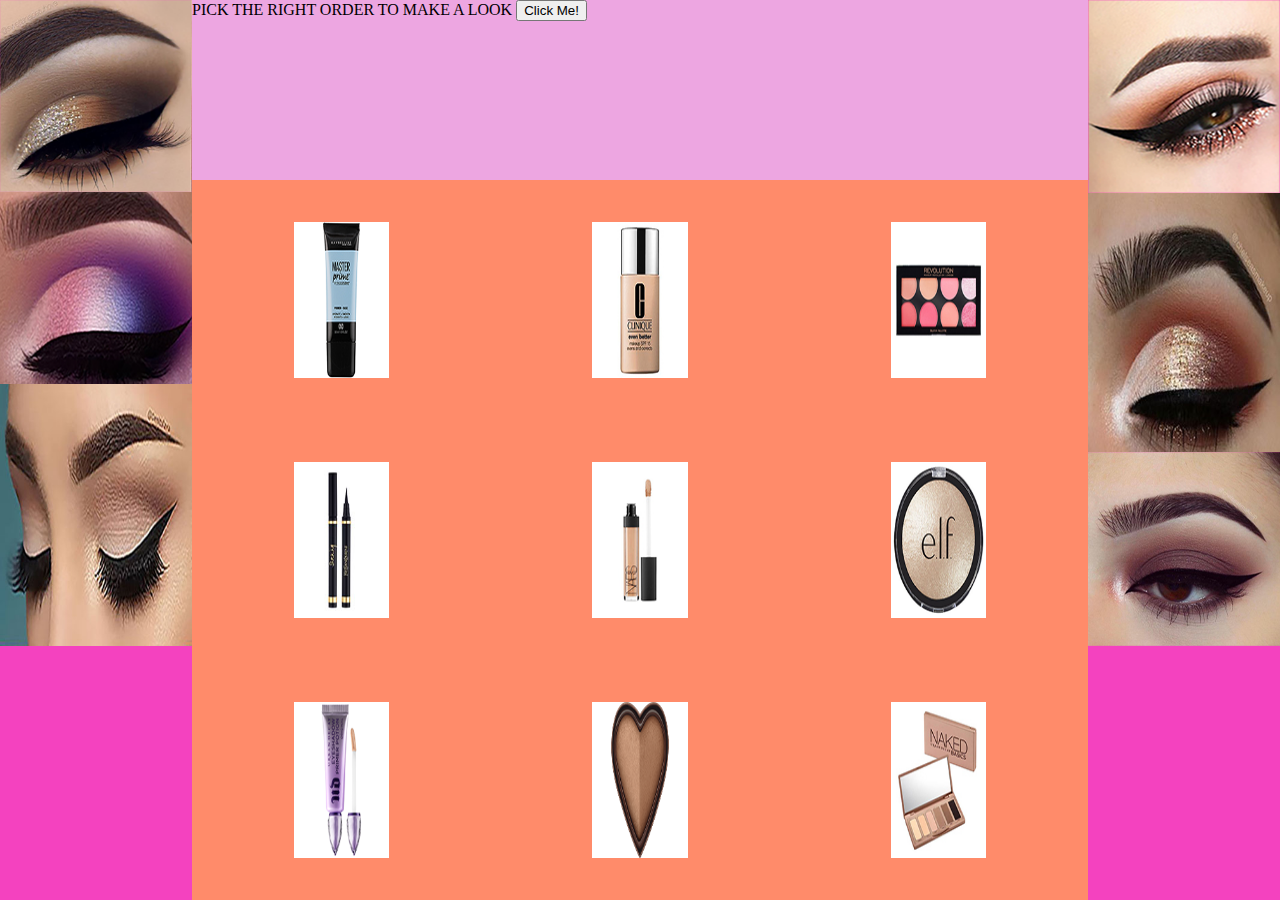
<file: caitlyn/index.html>
<html>

	<head>
		<title> phase3</title>
		
		<link rel="stylesheet" href="style.css" />
	</head>
	<body>
		<div class="pink">
			<img src="images/makeup3.png"class="restrict-size" onclick="hint1(this)" />
			<img src="images/makeup2.png" class="restrict-size" onclick="hint2(this)"/>
			<img src="images/pink-makeup.jpg"class="restrict-size" onclick="hint3(this)" />
			
		</div>
		<div class="blue">
			<div class="top">PICK THE RIGHT ORDER TO MAKE A LOOK
				<button type="button" onclick="checkColors()">Click Me!</button>
				<a href="lili/index.html"><img src="images/lip_key.gif" class= "hide" id="key" ></a>
			</div>
			<div class="pic-holder">
			<div class="col">
				<div class="orange">
					<div class="block">
						<img src="images/primer2.png"class="restrict-size" id="light1" onclick= "opaque(this)" />
					</div>
				</div>
				<div class="orange">
					<div class="block">
						<img src="images/eyeliner.jpg" class="restrict-size" id="light6" onclick= "opaque(this)"/>
					</div>
				</div>
				<div class="orange">
					<div class="block">
						<img src="images/eye-primer2.png" class="restrict-size" id="light4" onclick= "opaque(this)" />
					</div>
				</div>
			</div>
			<div class="col">
			<div class="orange">
					<div class="block">
						<img src="images/foundation.jpg" class="restrict-size" id="light2" onclick= "opaque(this)"/>
					</div>
				</div>
				<div class="orange">
					<div class="block">
						<img src="images/counselor.jpg" class="restrict-size" id="light3" onclick= "opaque(this)" />
					</div>
				</div>
				<div class="orange">
					<div class="block">
						<img src="images/bronzer.png"class="restrict-size" id="light7" onclick= "opaque(this)" />
					</div>
				</div>
			</div>
			<div class="col">
				<div class="orange">
					<div class="block">
						<img src="images/blush.jpg" class="restrict-size" id="light8" onclick= "opaque(this)"/>
					</div>
				</div>
				<div class="orange">
					<div class="block">
						<img src="images/elf2.png" class="restrict-size" id="light9" onclick= "opaque(this)" />
					</div>
				</div>
				<div class="orange">
					<div class="block">
						<img src="images/urban.jpg" class="restrict-size" id="light5" onclick= "opaque(this)"/>
					</div>
				</div>
			</div>
			</div>
		
		
		
		
		</div>
		<div class="pink">
			<img src="images/pink-gold2.png" class="restrict-size"onclick="hint4(this)" />
			<img src="images/red.jpg" class="restrict-size" onclick="hint5(this)"/>
			<img src="images/dark-pink2.png" class="restrict-size" onclick="hint6(this)" />
		</div>
		<script src="script.js"></script>
		
    </body>
  
</html>
</file>
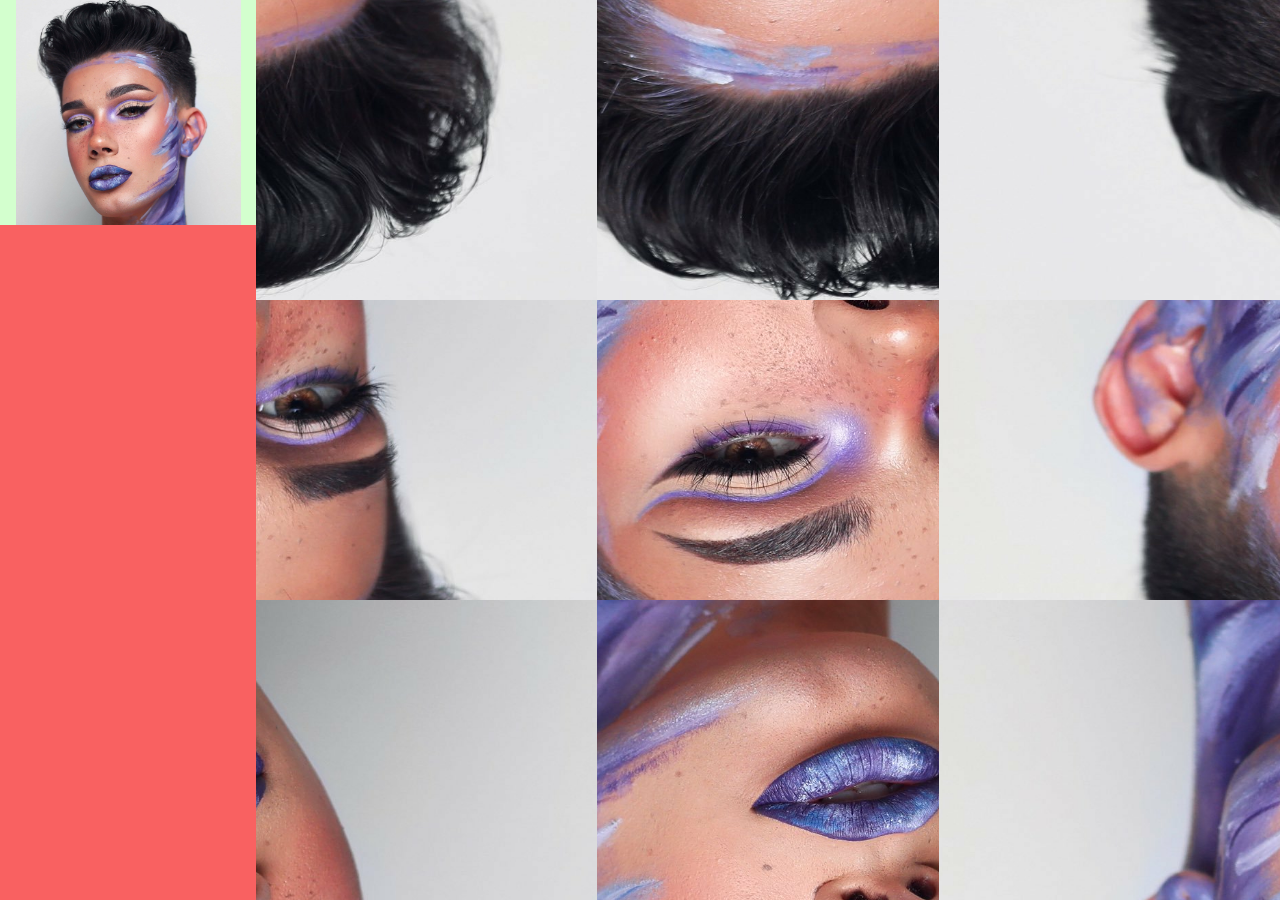
<file: images/index.html>
<!-- notice how both the opening <html> tag and the closing </html> tag are NOT indented so you can clearly see the start and end of the code -->
<html>
	
	<!-- the <head> section is for all the information that is needed by the browser but does NOT show up on the page -->
	<head>
		<meta charset="utf-8">
		<meta name="viewport" content="width=device-width, initial-scale=1">
		<title>Phase 4</title>
		<link rel="stylesheet" href="style.css" />
	</head>
	<!-- the <body> section is for all the content that is actually displayed on the page -->
	<body>
		<div class="square-div pink">
			<div class="block3 blue center-content"><img class="restrict-img-size" src="james_square.png" alt="Charles"></div>
			<div class="row red"></div>
		</div>
		<div class="block-div purple">
			<div class="block2 violet"><img class="restrict-img-size picture" src="1.png" alt="Charles"></div>
			<div class="block pink"><img class="restrict-img-size picture" src="4.png" alt="Charles"></div>
			<div class="block purple"><img class="restrict-img-size picture" src="7.png" alt="Charles"></div>
		</div>
		<div class="block-div violet">
			<div class="block2 slate"><img class="restrict-img-size picture" src="2.png" alt="Charles"></div>
			<div class="block blue"><img class="restrict-img-size picture" src="5.png" alt="Charles"></div>
			<div class="block violet"><img class="restrict-img-size picture" src="8.png" alt="Charles"></div>
		</div>
		<div class="block-div slate">
			<div class="block2 violet"><img class="restrict-img-size picture" src="3.png" alt="Charles"></div>
			<div class="block purple"><img class="restrict-img-size picture" src="6.png" alt="Charles"></div>
			<div class="block slate"><img class="restrict-img-size picture" src="9.png" alt="Charles"></div> 
		</div>
	</body>
</html>
</file>
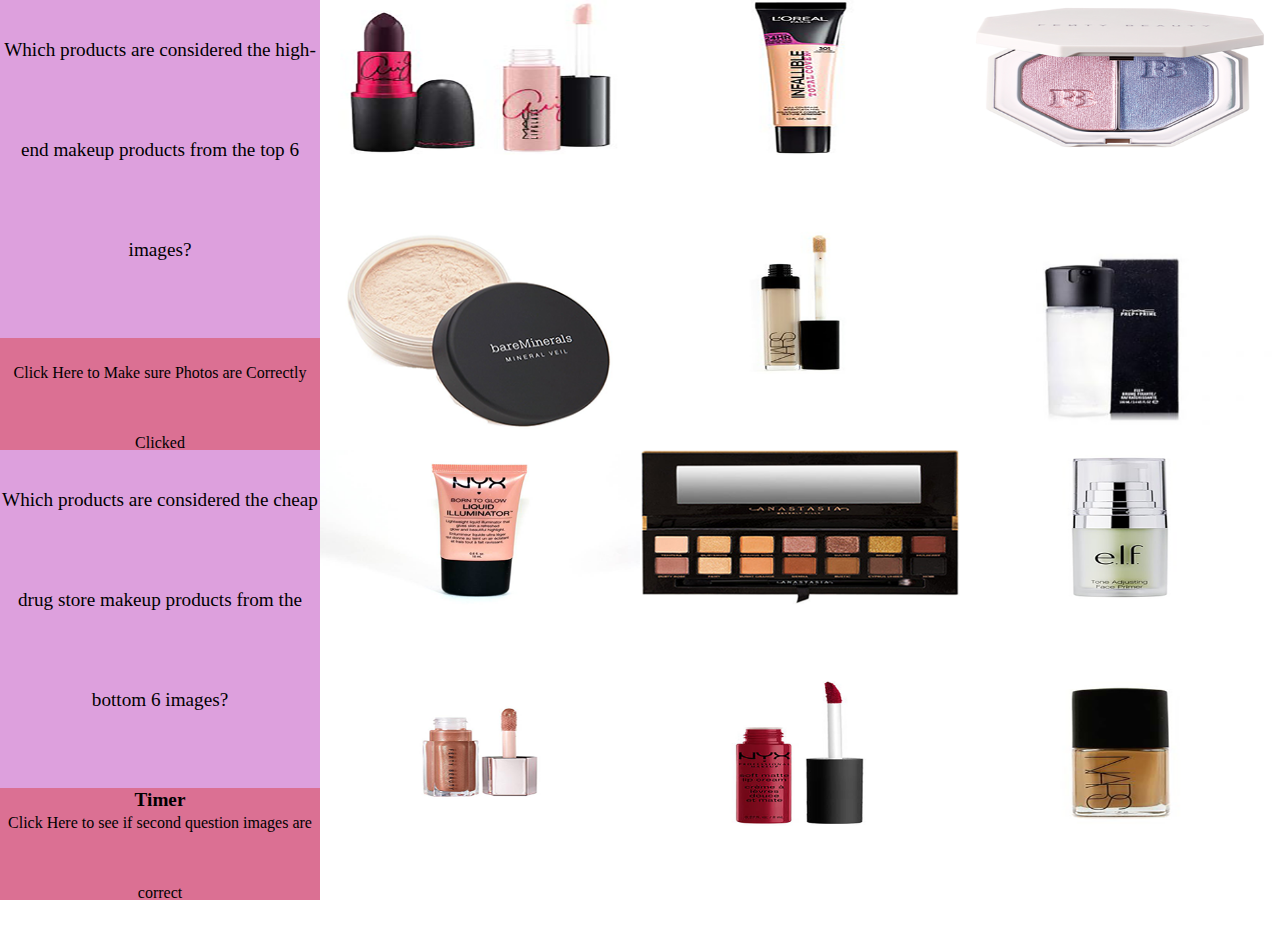
<file: lili/index.html>
<!-- notice how both the opening <html> tag and the closing </html> tag are NOT indented so you can clearly see the start and end of the code -->
<html>
	
	<!-- the <head> section is for all the information that is needed by the browser but does NOT show up on the page -->
	<head>
		<meta charset="utf-8">
		<meta name="viewport" content="width=device-width, initial-scale=1">
		<title>Escape Room</title>
		<link rel="stylesheet" href="style.css" />
	</head>
	<!-- the <body> section is for all the content that is actually displayed on the page -->
	<body>
		<div class="square-div pink">
			<div class="block blue c">Which products are considered the high-end makeup products from the top 6 images?</div>
			<div class="row red" onclick="checkColors()"><center>Click Here to Make sure Photos are Correctly Clicked</center></div>
			<div class="block blue c"><center>Which products are considered the cheap drug store makeup products from the bottom 6 images?</center><b><div id="some_div">Timer</div></b></div>
			<div class="row red" onclick="checkColors2()"><a href="http://google.com"><img src="images/lips.gif" class="hide restrict-img-size" id="key"></a><center>Click Here to see if second question images are correct</center></div>
		</div>
		<div class="block-div purple">
			<div class="block2 gold center-context"><img class="restrict-img-size" src="images/highend.png" alt="Mac Lipstick" id="mac" onclick="playSound(this)"></div>
			<div class="box pink center-context"><img class="strech" src="images/bare.png" alt="Bare Minerals" onclick="playSound2()"></div>
			<div class="block2 gold center-context"><img class="restrict-img-size" src="images/nyx.png" alt="Nyx" onclick="playSound2()"></div>
			<div class="box pink center-context"><img class="restrict-img-size" src="images/fentygloss.png" alt="gloss" id="Fenty" onclick="playSound(this)"></div>
		</div>
		<div class="block-div gold">
			<div class="block2 slate center-context"><img class="restrict-img-size" src="images/loreal1.png" alt="Loreal" onclick="playSound2()"></div>
			<div class="box gold center-context"><img class="restrict-img-size" src="images/nars.png" alt="Nars" id="Nars" onclick="playSound(this)"></div>
			<div class="block2 slate center-context"><img class="restrict-img-size" src="images/anastasia.png" alt="Anastasia" id="Anastasia" onclick="playSound(this)"></div>
			<div class="box gold"><img class="restrict-img-size" src="images/nyxlip.png" alt="Nyx1" onclick="playSound2()"></div>
		</div>
		<div class="block-div slate">
			<div class="block2 purple center-context"><img class="restrict-img-size" src="images/fenty1.png" alt="Fenty2" id="Fenty2" onclick="playSound(this)"></div>
			<div class="box gold center-context"><img class="strech" src="images/setting.png" alt="Setting Spray" id="Setting" onclick="playSound(this)"></div>
			<div class="block2 purple center-context"><img class="restrict-img-size" src="images/elf.png" alt="Elf" id="Elf" onclick="playSound2()"></div>
			<div class="box gold center-context"><img class="restrict-img-size" src="images/nars1.png" alt="Nars2" id="Nars2" onclick="playSound(this)"></div>
		</div>
		<audio src="sounds/correctsound.mp3" type="audio/mp3" id="Correct Answer"></audio>
		<audio src="sounds/wrongsound.mp3" type="audio/mp3" id="Wrong Answer"></audio>
		<script src="script.js"></script>
	</body>
</html>
</file>
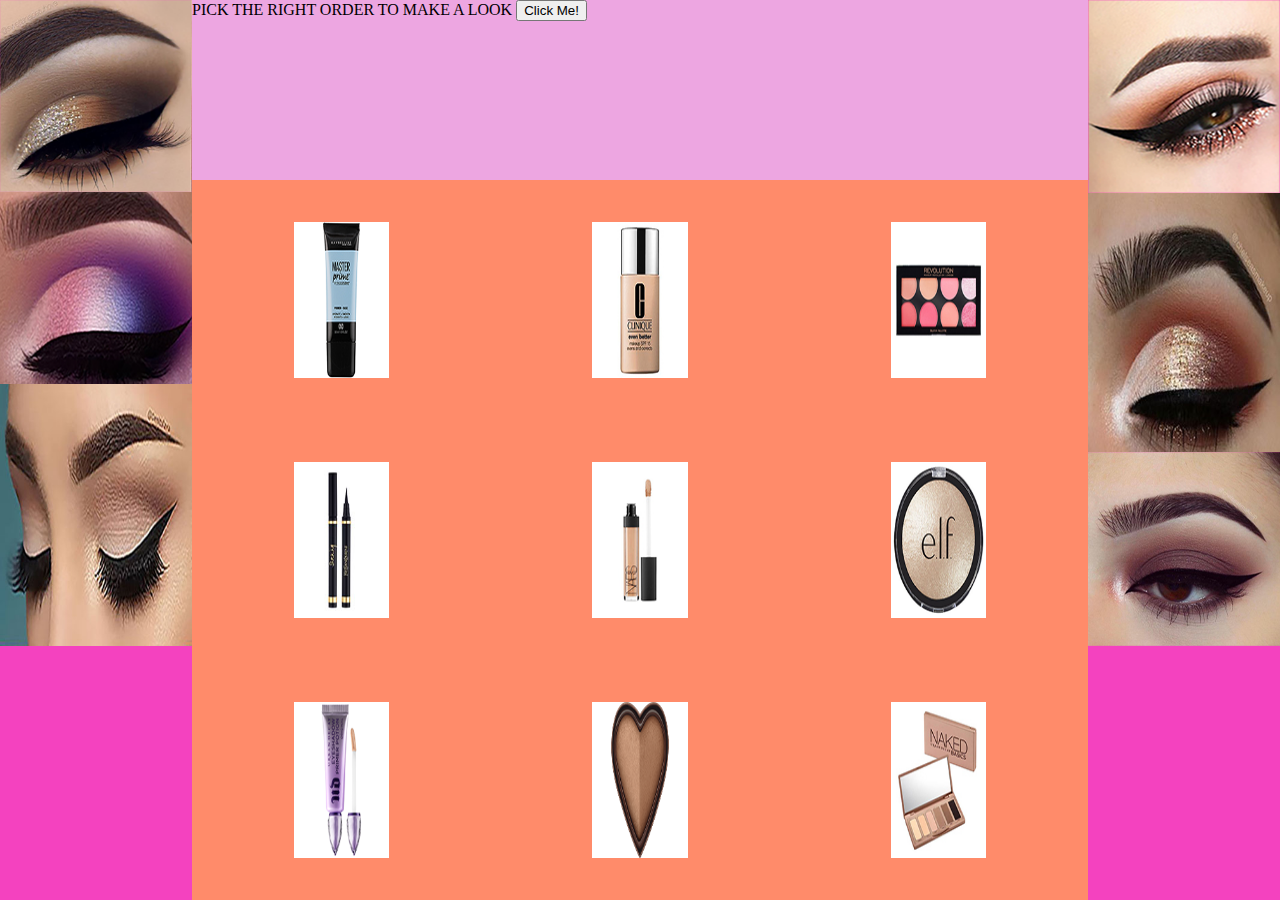
<file: caitlyn.html>
<html>

	<head>
		<title> phase3</title>
		
		<link rel="stylesheet" href="caitlyn.css" />
	</head>
	<body>
		<div class="pink">
			<img src="images/makeup3.png"class="restrict-size" onclick="hint1(this)" />
			<img src="images/makeup2.png" class="restrict-size" onclick="hint2(this)"/>
			<img src="images/pink-makeup.jpg"class="restrict-size" onclick="hint3(this)" />
			
		</div>
		<div class="blue">
			<div class="top">PICK THE RIGHT ORDER TO MAKE A LOOK
				<button type="button" onclick="checkColors()">Click Me!</button>
				<a href="israel.html"><img src="images/lips.gif" class= "hide" id="key" ></a>
			</div>
			<div class="pic-holder">
			<div class="col">
				<div class="orange">
					<div class="block">
						<img src="images/primer2.png"class="restrict-size" id="light1" onclick= "opaque(this)" />
					</div>
				</div>
				<div class="orange">
					<div class="block">
						<img src="images/eyeliner.jpg" class="restrict-size" id="light6" onclick= "opaque(this)"/>
					</div>
				</div>
				<div class="orange">
					<div class="block">
						<img src="images/eye-primer2.png" class="restrict-size" id="light4" onclick= "opaque(this)" />
					</div>
				</div>
			</div>
			<div class="col">
			<div class="orange">
					<div class="block">
						<img src="images/foundation.jpg" class="restrict-size" id="light2" onclick= "opaque(this)"/>
					</div>
				</div>
				<div class="orange">
					<div class="block">
						<img src="images/counselor.jpg" class="restrict-size" id="light3" onclick= "opaque(this)" />
					</div>
				</div>
				<div class="orange">
					<div class="block">
						<img src="images/bronzer.png"class="restrict-size" id="light7" onclick= "opaque(this)" />
					</div>
				</div>
			</div>
			<div class="col">
				<div class="orange">
					<div class="block">
						<img src="images/blush.jpg" class="restrict-size" id="light8" onclick= "opaque(this)"/>
					</div>
				</div>
				<div class="orange">
					<div class="block">
						<img src="images/elf2.png" class="restrict-size" id="light9" onclick= "opaque(this)" />
					</div>
				</div>
				<div class="orange">
					<div class="block">
						<img src="images/urban.jpg" class="restrict-size" id="light5" onclick= "opaque(this)"/>
					</div>
				</div>
			</div>
			</div>
		
		
		
		
		</div>
		<div class="pink">
			<img src="images/pink-gold2.png" class="restrict-size"onclick="hint4(this)" />
			<img src="images/red.jpg" class="restrict-size" onclick="hint5(this)"/>
			<img src="images/dark-pink2.png" class="restrict-size" onclick="hint6(this)" />
		</div>
		<script src="caitlyn.js"></script>
		
    </body>
  
</html>
</file>
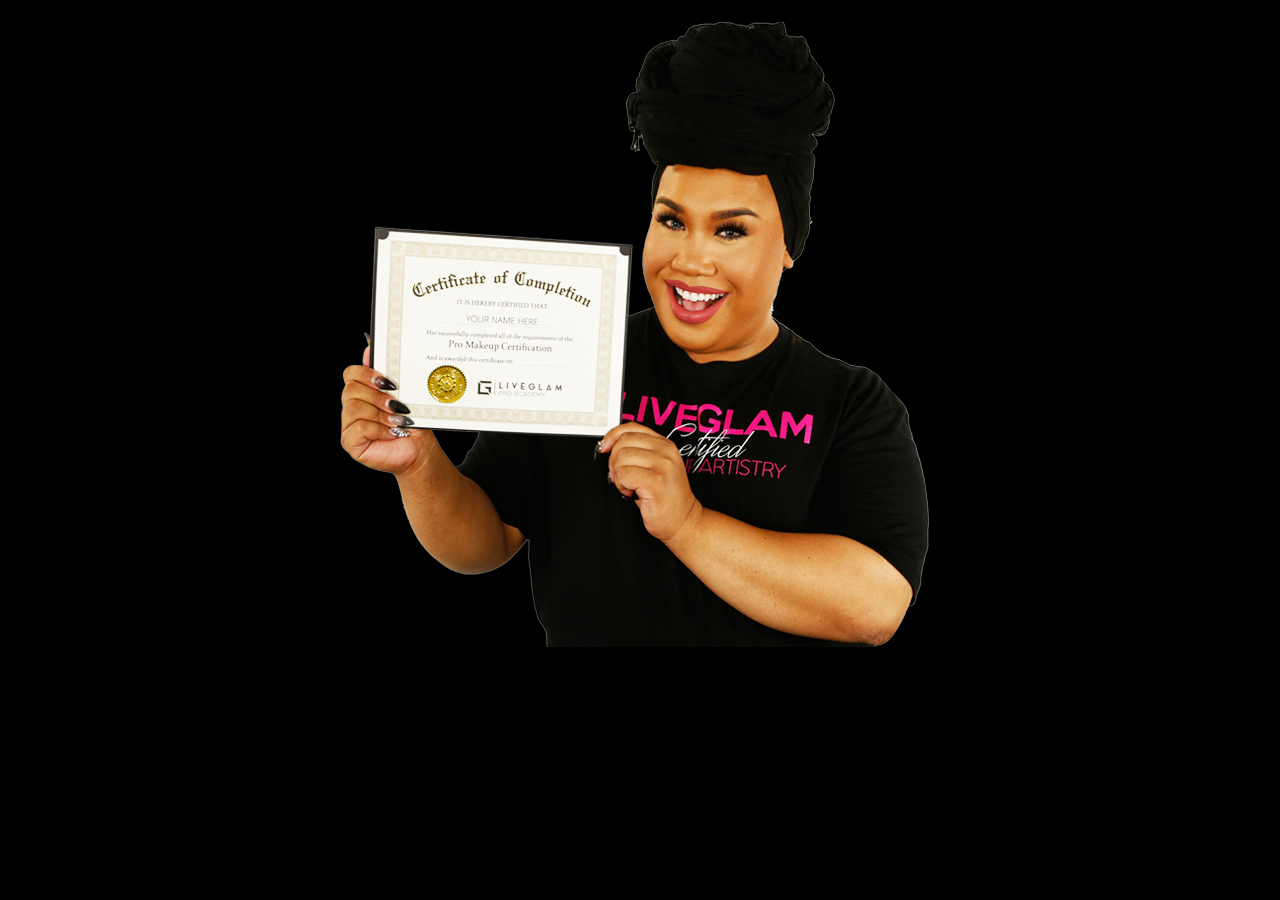
<file: congrats.html>
<html>
	
	<!-- the <head> section is for all the information that is needed by the browser but does NOT show up on the page -->
	<head>
		<meta charset="utf-8">
		<meta name="viewport" content="width=device-width, initial-scale=1">
		<title>Completion Page</title>
		<link rel="stylesheet" href="congrats.css" />
	</head>

<body>
		<div class="black">
			<div class="black">
				<a href="caitlyn.html"><center><img src="complete.png"></center></a>
			</div>
		</div>
	</body>
</html>
</file>
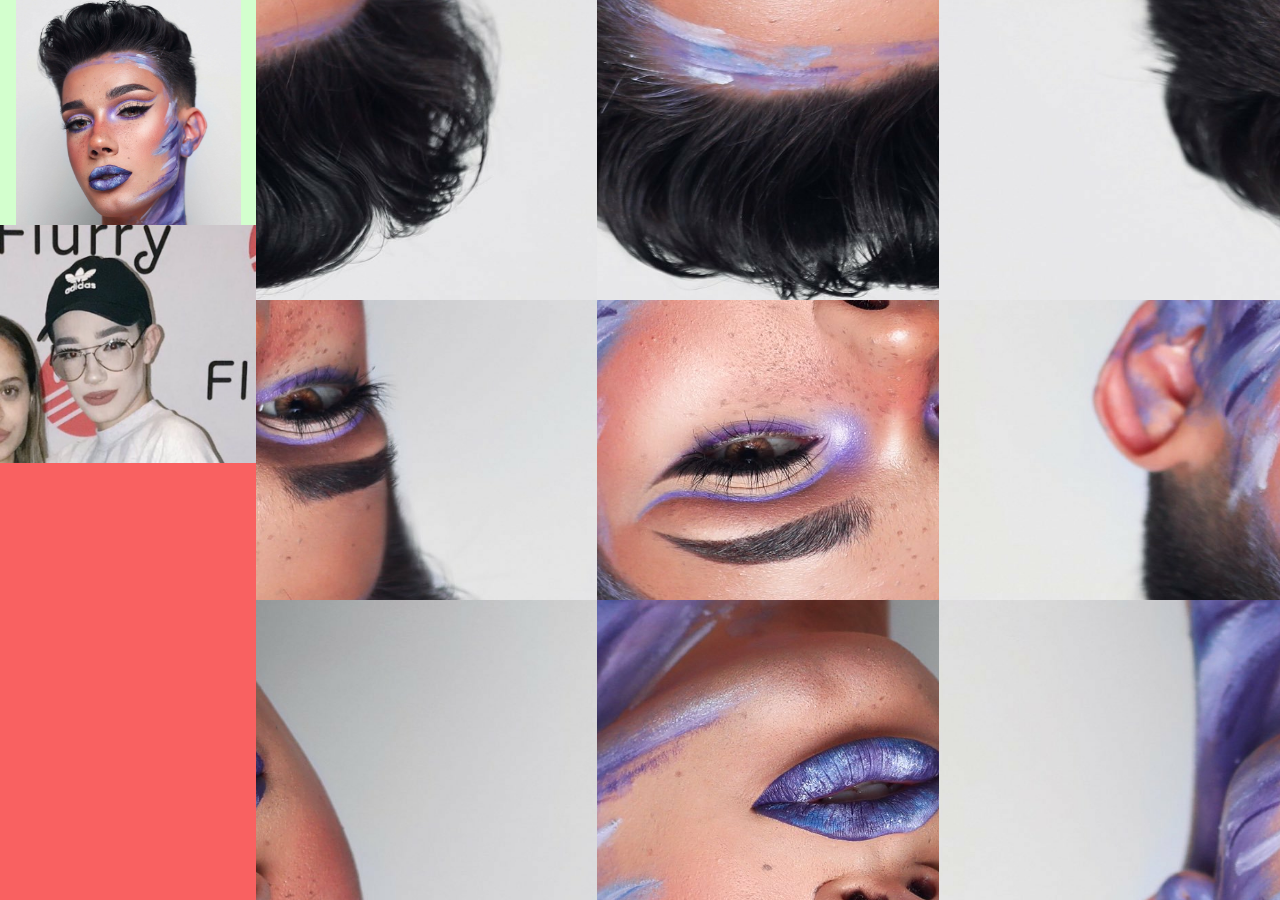
<file: israel.html>
<html>
	
	<!-- the <head> section is for all the information that is needed by the browser but does NOT show up on the page -->
	<head>
		<meta charset="utf-8">
		<meta name="viewport" content="width=device-width, initial-scale=1">
		<title>Phase 8</title>
		<link rel="stylesheet" href="israel.css"/>
	</head>
	<!-- the <body> section is for all the content that is actually displayed on the page -->
	<body>
		<div class="square-div pink">
			<div class="block3 blue center-content"><img class="restrict-img-size" src="images/james_square.png" alt="Charles"></div>
			<div class="row red"><img class="restrict-img-size" src="images/flashback2.png" id="10" alt="James" onclick="checkImage(this)">
			<a href="lili.html">
			<img src="images/lips.gif" class="restrict-img-size hide" id="key">
			</a>
			</div>
		</div>
		<div class="block-div purple">
			<div class="block2 violet"><img class="restrict-img-size picture" src="images/1.png" id="1" alt="Charles" onclick="rotateImage(this)">
			</div>
			<div class="block pink"><img class="restrict-img-size picture" src="images/4.png" id="2" alt="Charles" onclick="rotateImage2(this)">
			</div>
			<div class="block purple"><img class="restrict-img-size picture" src="images/7.png" id="3" alt="Charles" onclick="rotateImage3(this)">
			</div>
		</div>
		<div class="block-div violet">
			<div class="block2 slate"><img class="restrict-img-size picture" src="images/2.png" id="4" alt="Charles" onclick="rotateImage(this)">
			</div>
			<div class="block blue"><img class="restrict-img-size picture" src="images/5.png" id="5" alt="Charles" onclick="rotateImage2(this)">
			</div>
			<div class="block violet"><img class="restrict-img-size picture" src="images/8.png" id="6" alt="Charles"onclick="rotateImage3(this)">
			</div>
		</div>
		<div class="block-div slate">
			<div class="block2 violet"><img class="restrict-img-size picture" src="images/3.png" id="7" alt="Charles" onclick="rotateImage(this)">
			</div>
			<div class="block purple"><img class="restrict-img-size picture" src="images/6.png" id="8" alt="Charles" onclick="rotateImage2(this)">
			</div>
			<div class="block slate"><img class="restrict-img-size picture" src="images/9.png" id="9" alt="Charles" onclick="rotateImage3(this)">
			</div> 
		</div>
		<script src="israel.js"></script>
	</body>
</html>
</file>
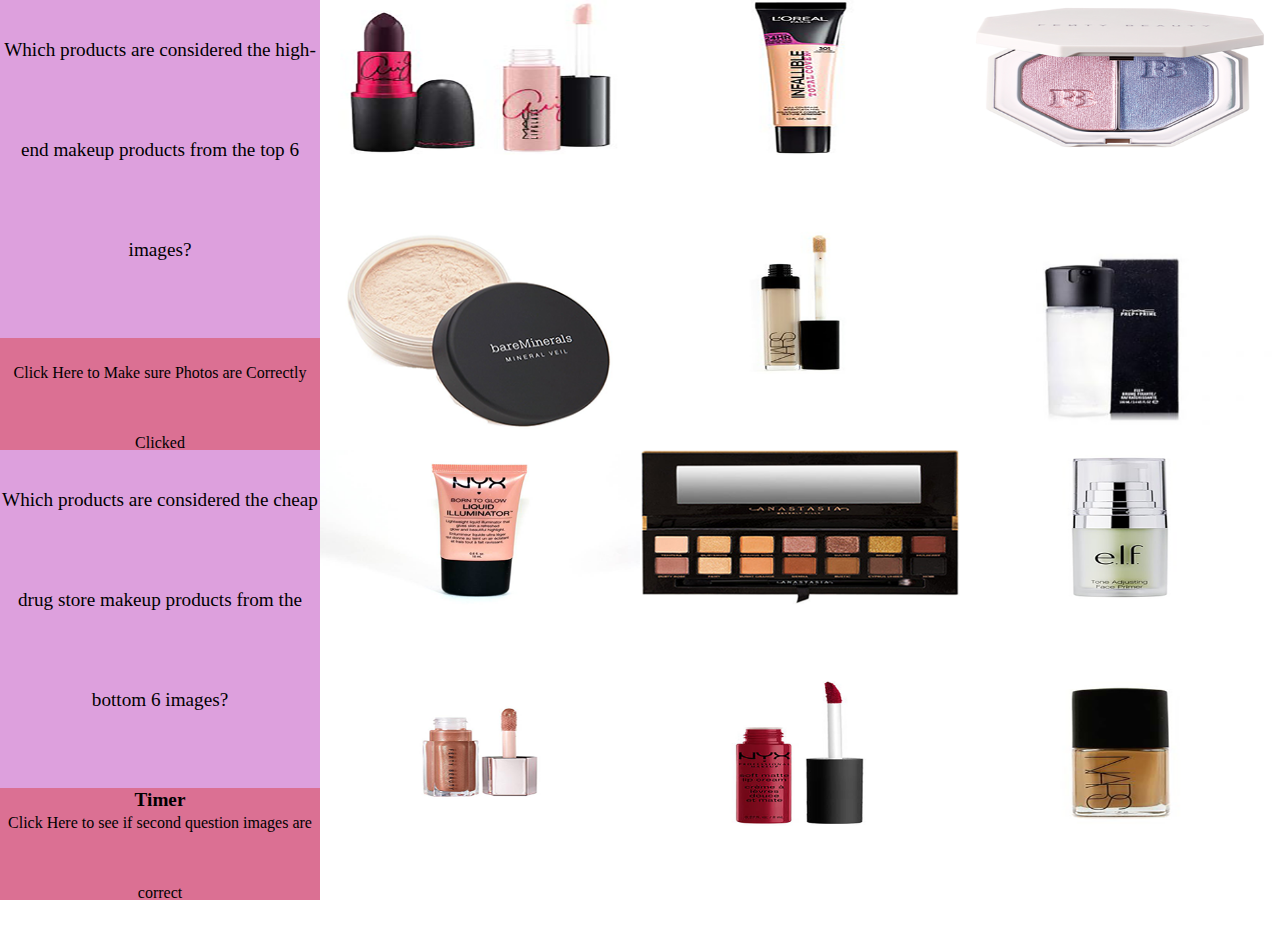
<file: lili.html>
<!-- notice how both the opening <html> tag and the closing </html> tag are NOT indented so you can clearly see the start and end of the code -->
<html>
	
	<!-- the <head> section is for all the information that is needed by the browser but does NOT show up on the page -->
	<head>
		<meta charset="utf-8">
		<meta name="viewport" content="width=device-width, initial-scale=1">
		<title>Escape Room</title>
		<link rel="stylesheet" href="lili.css" />
	</head>
	<!-- the <body> section is for all the content that is actually displayed on the page -->
	<body>
		<div class="square-div pink">
			<div class="block blue c">Which products are considered the high-end makeup products from the top 6 images?</div>
			<div class="row red" onclick="checkColors()"><center>Click Here to Make sure Photos are Correctly Clicked</center></div>
			<div class="block blue c"><center>Which products are considered the cheap drug store makeup products from the bottom 6 images?</center><b><div id="some_div">Timer</div></b></div>
			<div class="row red" onclick="checkColors2()"><a href="maya.html"><img src="images/lips.gif" class="hide restrict-img-size" id="key"></a><center>Click Here to see if second question images are correct</center></div>
		</div>
		<div class="block-div purple">
			<div class="block2 gold center-context"><img class="restrict-img-size" src="images/highend.png" alt="Mac Lipstick" id="mac" onclick="playSound(this)"></div>
			<div class="box pink center-context"><img class="strech" src="images/bare.png" alt="Bare Minerals" onclick="playSound2()"></div>
			<div class="block2 gold center-context"><img class="restrict-img-size" src="images/nyx.png" alt="Nyx" onclick="playSound2()"></div>
			<div class="box pink center-context"><img class="restrict-img-size" src="images/fentygloss.png" alt="gloss" id="Fenty" onclick="playSound(this)"></div>
		</div>
		<div class="block-div gold">
			<div class="block2 slate center-context"><img class="restrict-img-size" src="images/loreal1.png" alt="Loreal" onclick="playSound2()"></div>
			<div class="box gold center-context"><img class="restrict-img-size" src="images/nars.png" alt="Nars" id="Nars" onclick="playSound(this)"></div>
			<div class="block2 slate center-context"><img class="restrict-img-size" src="images/anastasia.png" alt="Anastasia" id="Anastasia" onclick="playSound(this)"></div>
			<div class="box gold"><img class="restrict-img-size" src="images/nyxlip.png" alt="Nyx1" onclick="playSound2()"></div>
		</div>
		<div class="block-div slate">
			<div class="block2 purple center-context"><img class="restrict-img-size" src="images/fenty1.png" alt="Fenty2" id="Fenty2" onclick="playSound(this)"></div>
			<div class="box gold center-context"><img class="strech" src="images/setting.png" alt="Setting Spray" id="Setting" onclick="playSound(this)"></div>
			<div class="block2 purple center-context"><img class="restrict-img-size" src="images/elf.png" alt="Elf" id="Elf" onclick="playSound2()"></div>
			<div class="box gold center-context"><img class="restrict-img-size" src="images/nars1.png" alt="Nars2" id="Nars2" onclick="playSound(this)"></div>
		</div>
		<audio src="sounds/correctsound.mp3" type="audio/mp3" id="Correct Answer"></audio>
		<audio src="sounds/wrongsound.mp3" type="audio/mp3" id="Wrong Answer"></audio>
		<script src="lili.js"></script>
	</body>
</html>
</file>
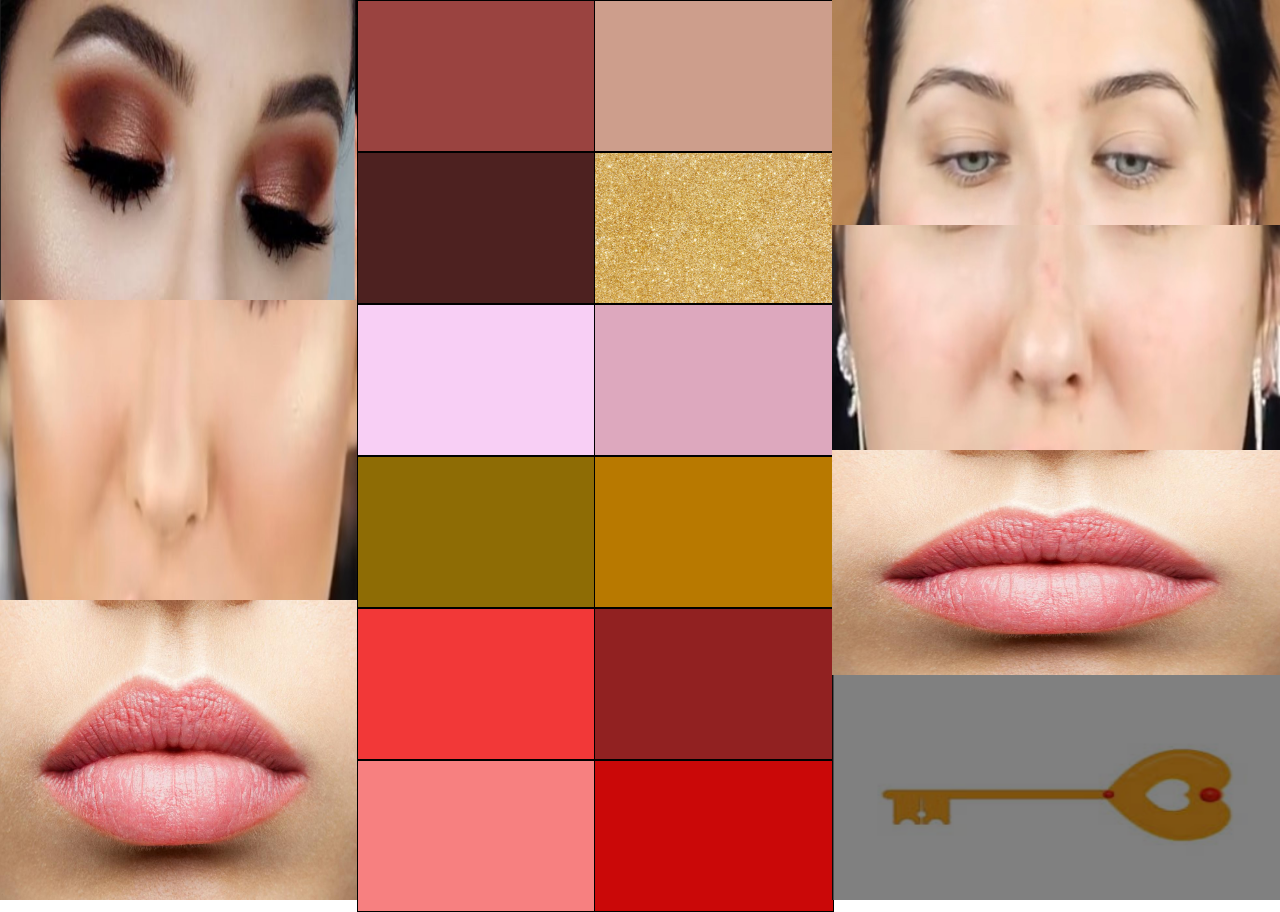
<file: maya.html>
<html>

	<head>
		<meta charset="utf-8">
		<meta name="viewport" content="width=device-width, initial-scale=1">
		<title>Complete The Makeup Look</title>
		<link rel="stylesheet" href="maya.css" />
	</head>
	
	<body>
		<div class="half-body1">
			<div class="eyeshadow"><img class= "restrict-img-size" src="images/eyeshadow.PNG" alt="Eyes"></div>
			<div class="cheeks"><img class= "restrict-img-size3" src="images/cheeks.jpg" alt="Cheeks"></div>
			<div class="lips"><img class= "restrict-img-size2" src="images/lips.PNG" alt="Lips"></div>
		</div>
		<div class="half-body2">
			<div class="button1" onclick="refreshPage(this)"></div>
			<div class="button2" onclick="nextImage(this)"></div>
			<div class="button3" onclick="refreshPage(this)"></div>
			<div class="button4" onclick="refreshPage(this)"></div>
			<div class="button5" onclick="nextImage3(this)"></div>
			<div class="button6" onclick="refreshPage(this)"></div>	
		</div>
		
		<div class="half-body3">
			<div class="button7" onclick="refreshPage(this)"></div>
			<div class="button8"><img class= "restrict-img-size2" src="images/shimmer.PNG" alt="Shimmer" onclick="refreshPage(this)"></div>
			<div class="button9" onclick="nextImage2(this)"></div>
			<div class="button10" onclick="refreshPage(this)"></div>
			<div class="button11" onclick="refreshPage(this)"></div>
			<div class="button12" onclick="refreshPage(this)"></div>	
		</div>
		<div class="half-body4">
			<div class="eye-pic"><img class= "restrict-img-size2" src="images/no_color_eyes.jpg" alt="Eyes2" id="el"></div>
			<div class="cheek-pic"><img class= "restrict-img-size2" src="images/bare_cheek.jpg" alt="Cheeks2" id="el2"></div>
			<div class="lips-pic"><img class= "restrict-img-size2" src="images/lips.PNG" alt="Lips2" id="el3"></div>
			<a href="congrats.html"><div class="key"><img class= "restrict-img-size2 opaque" src="images/gold_heart_key.PNG" alt="KEY" id="el4"></div></a>
		</div>








		<script src="maya.js"></script>
	</body>	
</html>
</file>
<file: caitlyn/style.css>
body {
	width: 100vw;
	height: 100vh;
	display: flex;
	background-color: #edd1a6;
	margin: 0;

}
	
.pink{
	height: 100%;
	width: 15%;
	background-color: #f442bf;
}

.top{
	height: 20%;
	width: 100%;
	background-color: #eda6e1;
}

.blue{
	display:block;
	height: 100%;
	width: 70%;
	background-color: #59aebf;
}

.pic-holder{
	display :flex;
	height: 80%;
	width: 100%;
	background-color:#42f4ee;
	
}

.col{
	display :block;
	height:100%;
	width: calc(100%/3);
	background-color:#e8ff6b;
	
}
.hide{
	display:none;
}
.show{
	display: flex;
}
.orange{
	display :flex;
	justify-content:center;
	align-items:center;
	height: calc(100%/3	);
	width: 100%;
	background-color:#ff8b6a;
	
}

.block{
	display :flex;
	height: 65%;
	width: 32%;
	background-color:white;
	
}
.opaque{
	opacity:0.3;
}
.restrict-size{
	max-height:100%;
	max-width:100%;
}
</file>
<file: images/style.css>
body {
	height: 100vh;
	width: 100vw;
	display: flex;
	margin: 0;
}

/* When writing CSS classes it is VERY important that you use hyphen delimited strings (square-div and NOT squareDiv) */
/* Addtionally, you should know what the class does just by looking at the name (the name should be DESCRIPTIVE) */
/* When thinking about sizing elements on your page, there are many different units you can use = https://www.w3schools.com/cssref/css_units.asp */
.square-div {
	height: 100%;
	width: calc(100%/4);
}

.row-div {
	display: block;
	height: 100%;
	width: calc(100%/3);
}

.block-div {
	display: block;
	height: 100%;
	width: calc(100%/3);
}

.block{
	display: block;
	height: calc(100%/3);
	width: 100%;
}

.block2{
	display: row;
	height: calc(100%/3);
	width: 100%;
}

.block3{

	height: 25%;
	width: 100%;
}

.box{
	height: 25%;
	width: 100%;
}

.row{
	display: block;
	height:75%;
	width: 100%;
}

/* When possible, organize CSS classes in alphabetical order */
.violet {
	background-color: #b4cfff;
}

.purple {
	background-color: #DA70D6;
}

.slate {
	background-color: #afc9c7;
}

.blue{
	background-color: #d3ffce;
}

.pink{
	background-color:#FFC0CB;
}

.red{
	background-color:#f96161;
}

.green{
	background-color: #008000;
}
.restrict-img-size{
	max-height:100%;
	max-width:100%;
}
.picture{
	height:100%;
	width:100%;
}
.center-content {
	align-items: center;
	justify-content: center;
	display:flex;
}
</file>
<file: lili/style.css>
body {
	height: 100vh;
	width: 100vw;
	display: flex;
	margin: 0;
	padding: 0;
}

/* When writing CSS classes it is VERY important that you use hyphen delimited strings (square-div and NOT squareDiv) */
/* Addtionally, you should know what the class does just by looking at the name (the name should be DESCRIPTIVE) */
/* When thinking about sizing elements on your page, there are many different units you can use = https://www.w3schools.com/cssref/css_units.asp */
.square-div {
	height: 50%;
	width: calc(100%/4);
}

.row-div {
	display: block;
	height: 100%;
	width: calc(100%/4);
}

.block-div {
	height: 100%;
	width: calc(100%/4);
}

.strech{
	height:100%;
	width:100%;
}

.block{
	display: row;
	height: 75%;
	width: 100%;
	text-align: center;
	vertical-align: middle;
	line-height: 100px;
}

.block2{
	display: row;
	height: calc(100%/4);
	width: 100%;
}

.box{
	height: 25%;
	width: 100%;
}

.row{
	height:25%;
	width: 100%;
	text-align: center;
	vertical-align: middle;
	line-height: 70px;
}

.center {
  margin: auto;
  width: 60%;
  border: 3px solid #73AD21;
  padding: 10px;
}

.button {
  background-color: transparent;
  border: none;
  color: black;
  padding: 15px 32px;
  text-align: center;
  text-decoration: none;
  display: inline-block;
  font-size: 16px;
  margin: 4px 2px;
  cursor: pointer;
}

.restrict-img-size {
	max-height: 100%;
	max-width: 100%;
}

div.c {
  font-size: 120%;
}

p.two{
	border-style:solid;
	border-width: medium;
}

.hide{
		display:none;
}

.show{
	display:flex;
	margin-left:auto;
	margin-right:auto;
}

.opaque{
    cursor: grab;
	opacity: 0.2;
	background-color: #90EE90;
}

/* When possible, organize CSS classes in alphabetical order */
.gold {
	background-color: white;
}

.purple {
	background-color: white;
}

.slate {
	background-color: white;
}

.blue{
	background-color: #DDA0DD;
}

.pink{
	background-color: white;
}

.red{
	background-color:#DB7093;
}

.green{
	background-color: white;
}
</file>
<file: caitlyn.css>
body {
	width: 100vw;
	height: 100vh;
	display: flex;
	background-color: #edd1a6;
	margin: 0;

}
	
.pink{
	height: 100%;
	width: 15%;
	background-color: #f442bf;
}

.top{
	height: 20%;
	width: 100%;
	background-color: #eda6e1;
}

.blue{
	display:block;
	height: 100%;
	width: 70%;
	background-color: #59aebf;
}

.pic-holder{
	display :flex;
	height: 80%;
	width: 100%;
	background-color:#42f4ee;
	
}

.col{
	display :block;
	height:100%;
	width: calc(100%/3);
	background-color:#e8ff6b;
	
}
.hide{
	display:none;
}
.show{
	display: flex;
}
.orange{
	display :flex;
	justify-content:center;
	align-items:center;
	height: calc(100%/3	);
	width: 100%;
	background-color:#ff8b6a;
	
}

.block{
	display :flex;
	height: 65%;
	width: 32%;
	background-color:white;
	
}
.opaque{
	opacity:0.3;
}
.restrict-size{
	max-height:100%;
	max-width:100%;
}
</file>
<file: congrats.css>
body {
	height: 100vh;
	width: 100vw;
	display: block;
	margin: 0;
	padding: 0;
}

.black {
	background-color: black;
	height:100%;
	width: 100%;
}
</file>
<file: israel.css>
body {
	height: 100vh;
	width: 100vw;
	display: flex;
	margin: 0;
}

/* When writing CSS classes it is VERY important that you use hyphen delimited strings (square-div and NOT squareDiv) */
/* Addtionally, you should know what the class does just by looking at the name (the name should be DESCRIPTIVE) */
/* When thinking about sizing elements on your page, there are many different units you can use = https://www.w3schools.com/cssref/css_units.asp */
.square-div {
	height: 100%;
	width: calc(100%/4);
}

.row-div {
	display: block;
	height: 100%;
	width: calc(100%/3);
}

.block-div {
	display: block;
	height: 100%;
	width: calc(100%/3);
}

.block{
	display: block;
	height: calc(100%/3);
	width: 100%;
}

.block2{
	display: row;
	height: calc(100%/3);
	width: 100%;
}

.block3{

	height: 25%;
	width: 100%;
}

.box{
	height: 25%;
	width: 100%;
}

.row{
	display: block;
	height:75%;
	width: 100%;
}

/* When possible, organize CSS classes in alphabetical order */
.violet {
	background-color: #b4cfff;
}

.purple {
	background-color: #DA70D6;
}

.slate {
	background-color: #afc9c7;
}

.blue{
	background-color: #d3ffce;
}

.pink{
	background-color:#FFC0CB;
}

.red{
	background-color:#f96161;
}

.green{
	background-color: #008000;
}
.restrict-img-size{
	max-height:100%;
	max-width:100%;
}
.picture{
	height:100%;
	width:100%;
}
.center-content {
	align-items: center;
	justify-content: center;
	display:flex;
}
.rotate{
 -webkit-transform: rotate(90deg);
    -moz-transform: rotate(90deg);
    -o-transform: rotate(90deg);
    -ms-transform: rotate(90deg);
    transform: rotate(180deg);
	  
}
.rotate2{
 -webkit-transform: rotate(90deg);
    -moz-transform: rotate(90deg);
    -o-transform: rotate(90deg);
    -ms-transform: rotate(90deg);
    transform: rotate(180deg);
}
.rotate3{
 -webkit-transform: rotate(90deg);
    -moz-transform: rotate(90deg);
    -o-transform: rotate(90deg);
    -ms-transform: rotate(90deg);
    transform: rotate(180deg);
	
}
.opaque{
opacity:0.5;
}
.hide{
	display:none;
}
</file>
<file: lili.css>
body {
	height: 100vh;
	width: 100vw;
	display: flex;
	margin: 0;
	padding: 0;
}

/* When writing CSS classes it is VERY important that you use hyphen delimited strings (square-div and NOT squareDiv) */
/* Addtionally, you should know what the class does just by looking at the name (the name should be DESCRIPTIVE) */
/* When thinking about sizing elements on your page, there are many different units you can use = https://www.w3schools.com/cssref/css_units.asp */
.square-div {
	height: 50%;
	width: calc(100%/4);
}

.row-div {
	display: block;
	height: 100%;
	width: calc(100%/4);
}

.block-div {
	height: 100%;
	width: calc(100%/4);
}

.strech{
	height:100%;
	width:100%;
}

.block{
	display: row;
	height: 75%;
	width: 100%;
	text-align: center;
	vertical-align: middle;
	line-height: 100px;
}

.block2{
	display: row;
	height: calc(100%/4);
	width: 100%;
}

.box{
	height: 25%;
	width: 100%;
}

.row{
	height:25%;
	width: 100%;
	text-align: center;
	vertical-align: middle;
	line-height: 70px;
}

.center {
  margin: auto;
  width: 60%;
  border: 3px solid #73AD21;
  padding: 10px;
}

.button {
  background-color: transparent;
  border: none;
  color: black;
  padding: 15px 32px;
  text-align: center;
  text-decoration: none;
  display: inline-block;
  font-size: 16px;
  margin: 4px 2px;
  cursor: pointer;
}

.restrict-img-size {
	max-height: 100%;
	max-width: 100%;
}

div.c {
  font-size: 120%;
}

p.two{
	border-style:solid;
	border-width: medium;
}

.hide{
		display:none;
}

.show{
	display:flex;
	margin-left:auto;
	margin-right:auto;
}

.opaque{
    cursor: grab;
	opacity: 0.2;
	background-color: #90EE90;
}

/* When possible, organize CSS classes in alphabetical order */
.gold {
	background-color: white;
}

.purple {
	background-color: white;
}

.slate {
	background-color: white;
}

.blue{
	background-color: #DDA0DD;
}

.pink{
	background-color: white;
}

.red{
	background-color:#DB7093;
}

.green{
	background-color: white;
}
</file>
<file: maya.css>
body {
	height: 100%;
	width: 100%;
	display: flex;
	margin: 0;
}

.half-body1{
	height: 100%;
	width: 30%;
	background-color: blue;
	display: block;
}
.half-body2{
	height: 100%;
	width: 20%;
	background-color: green;
	display: block;
}
.half-body3{
	height: 100%;
	width: 20%;
	background-color: red;
}
.half-body4{
	height: 100%;
	width: 35%;
	background-color: pink;
}
//* ABOVE ARE PARENT DIVS *//
.eyeshadow{
	height: calc(100%/3);
	width: 100%;
	background-color: purple;
}

.cheeks{
	height: calc(100%/3);
	width: 100%;
	background-color: black;
}
.lips{
	height: calc(100%/3);
	width: 100%;
	background-color: red;
}
.button1{
	height: calc(100%/6);
	width: 100%;
	background-color: #9a4340;
	border-style: solid;
	border-width: 0.5px;
}
.button2{
	height: calc(100%/6);
	width: 100%;
	background-color: #4d2120;
	border-style: solid;
	border-width: 0.5px;
}
.button3{
	height: calc(100%/6);
	width: 100%;
	background-color: #f8cff5;
	border-style: solid;
	border-width: 0.5px;
}
.button4{
	height: calc(100%/6);
	width: 100%;
	background-color: #8e6c05;
	border-style: solid;
	border-width: 0.5px;

}
.button5{
	height: calc(100%/6);
	width: 100%;
	background-color: #f23838;
	border-style: solid;
	border-width: 0.5px;
}
.button6{
	height: calc(100%/6);
	width: 100%;
	background-color: #f78080;
	border-style: solid;
	border-width: 0.5px;
}
.button7{
	height: calc(100%/6);
	width: 100%;
	background-color: #cd9e8c;
	border-style: solid;
	border-width: 0.5px;
}
.button8{
	height: calc(100%/6);
	width: 100%;
	background-color: white;
	border-style: solid;
	border-width: 0.5px;
}
.button9{
	height: calc(100%/6);
	width: 100%;
	background-color: #dda8be;
	border-style: solid;
	border-width: 0.5px;
}
.button10{
	height: calc(100%/6);
	width: 100%;
	background-color: #B87900;
	border-style: solid;
	border-width: 0.5px;
}
.button11{
	height: calc(100%/6);
	width: 100%;
	background-color: #912121;
	border-style: solid;
	border-width: 0.5px;
}
.button12{
	height: calc(100%/6);
	width: 100%;
	background-color: #ca0808;
	border-style: solid;
	border-width: 0.5px;
}
.eye-pic{
	height: 25%;
	width: 35vw;
	background-color: yellow;
}

.cheek-pic{
	height: 25%;
	width: 35vw;
	background-color: blue;
}

.lips-pic{
	height: 25%;
	width: 35vw;
	background-color: black;
}

.key{
	height: 25%;
	width: 35vw;
	background-color: black;
}
.restrict-img-size{
	height: 33.3%;
	max-width: 100%;
}
.restrict-img-size2{
	height: 100%;
	width: 100%;
}
.restrict-img-size3{
	height: 100%;
	max-width: 100%;
}
.restrict-img-size4{
	height: 100%;
	min-width: 100%
}
.opaque{
	opacity: 0.5;
}
</file>
